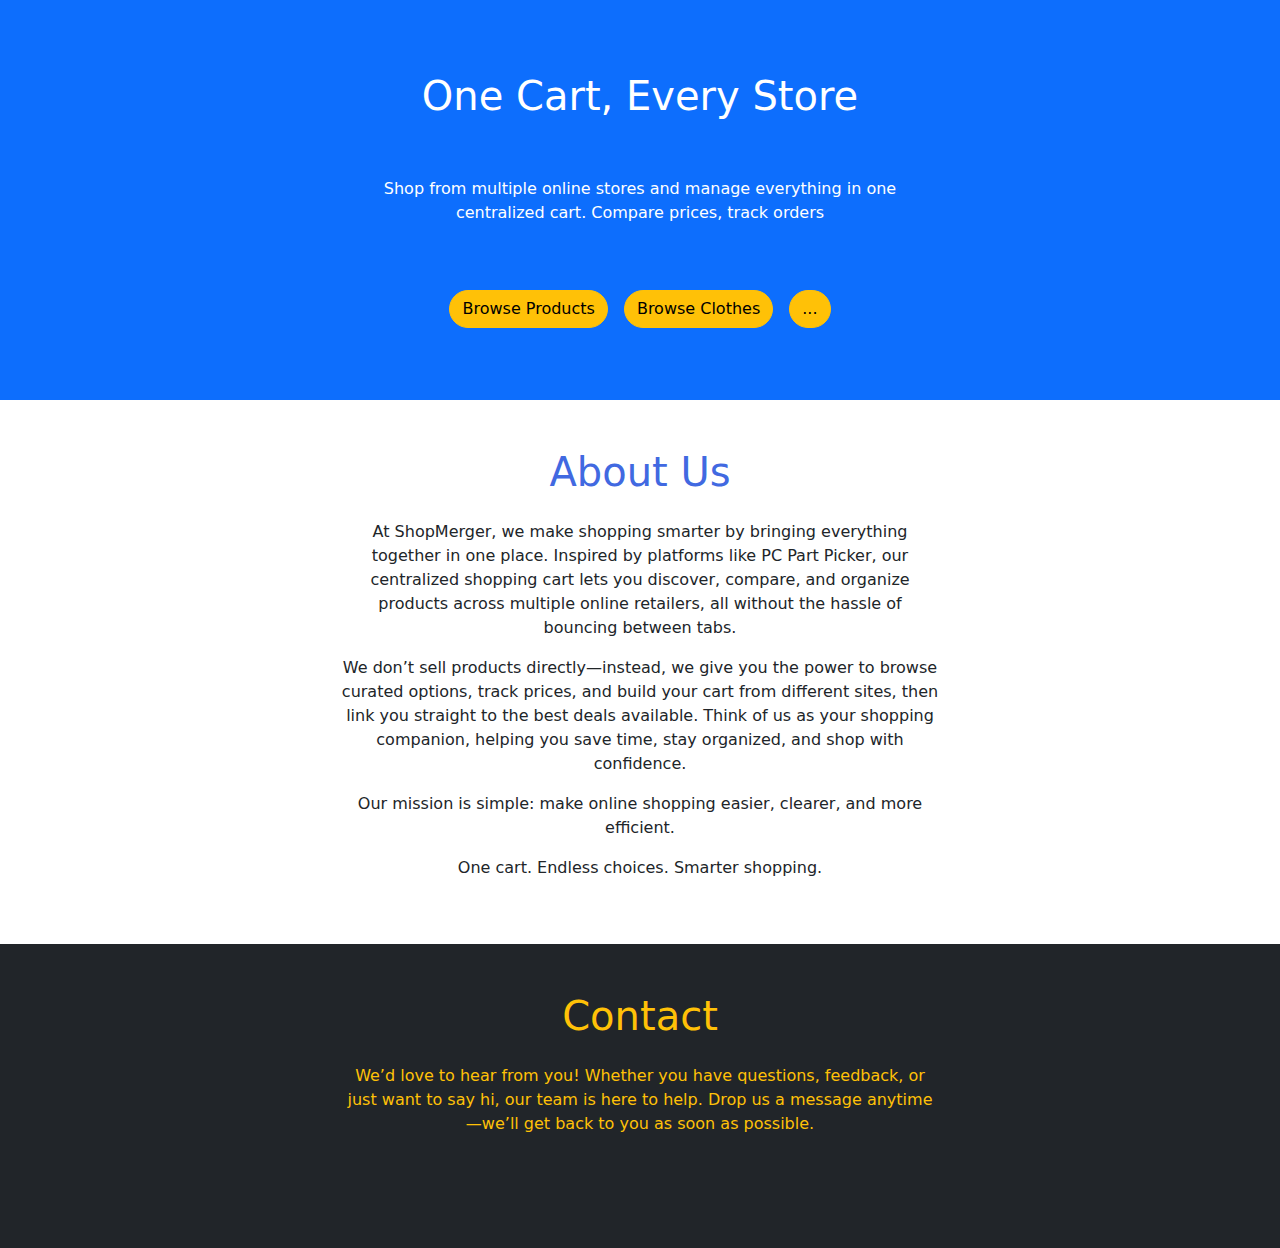
<file: templates/index.html>
<!DOCTYPE html>
<html lang="en">
<head>
  <meta charset="UTF-8">
  <title>Home</title>

  <link href="https://cdn.jsdelivr.net/npm/bootstrap@5.3.3/dist/css/bootstrap.min.css" rel="stylesheet">

</head>
<body>
    <section class="bg-primary text-white">
        <div class="container">
            <div class="row align-items-center py-5" style="height: 400px">
                <h1 class="text-center">             
                       One Cart, Every Store
                </h1>
                <div class="text-center mx-auto" style="max-width: 600px">
                    Shop from multiple online stores and manage everything in one centralized cart. Compare prices, track orders
                </div>
                <div class="d-flex justify-content-center gap-3 mt-3">
                    <button type="button" class="btn btn-warning rounded-pill">Browse Products</button>
                    <button type="button" class="btn btn-warning rounded-pill">Browse Clothes</button>
                    <button type="button" class="btn btn-warning rounded-pill">...</button>
                </div>
            </div>
        </div>
    </section>
    <section class="text-dark">
        <div class="align-items-center py-5 text-center">
            <h1 style="color: RoyalBlue" class="pb-3">
                About Us
            </h1>
            <p class="text-center mx-auto" style="max-width: 600px"> 
                At ShopMerger, we make shopping smarter by bringing everything together in one place. Inspired by platforms like PC Part Picker, our centralized shopping cart lets you discover, compare, and organize products across multiple online retailers, all without the hassle of bouncing between tabs.
            </p>
            <p class="text-center mx-auto" style="max-width: 600px"> 
                We don’t sell products directly—instead, we give you the power to browse curated options, track prices, and build your cart from different sites, then link you straight to the best deals available. Think of us as your shopping companion, helping you save time, stay organized, and shop with confidence.
            </p>
            <p class="text-center mx-auto" style="max-width: 600px"> 
                Our mission is simple: make online shopping easier, clearer, and more efficient.
            </p>
            <p class="text-center mx-auto" style="max-width: 600px"> 
                One cart. Endless choices. Smarter shopping.
            </p>
        </div>
    </section>
    <section class="bg-dark text-white">
        <div class="py-5 align-items-center text-center">
            <h1 class="pb-3 text-warning">
                Contact
            </h1>
            <div style="max-width: 600px" class="text-center text-warning mx-auto pb-5">
                <p>
                    We’d love to hear from you! Whether you have questions, feedback, or just want to say hi, our team is here to help. Drop us a message anytime—we’ll get back to you as soon as possible.
                </p>
            </div>
        </div>

    </section>
  <script src="https://cdn.jsdelivr.net/npm/bootstrap@5.3.3/dist/js/bootstrap.bundle.min.js"></script>
</body>
</html>
</file>
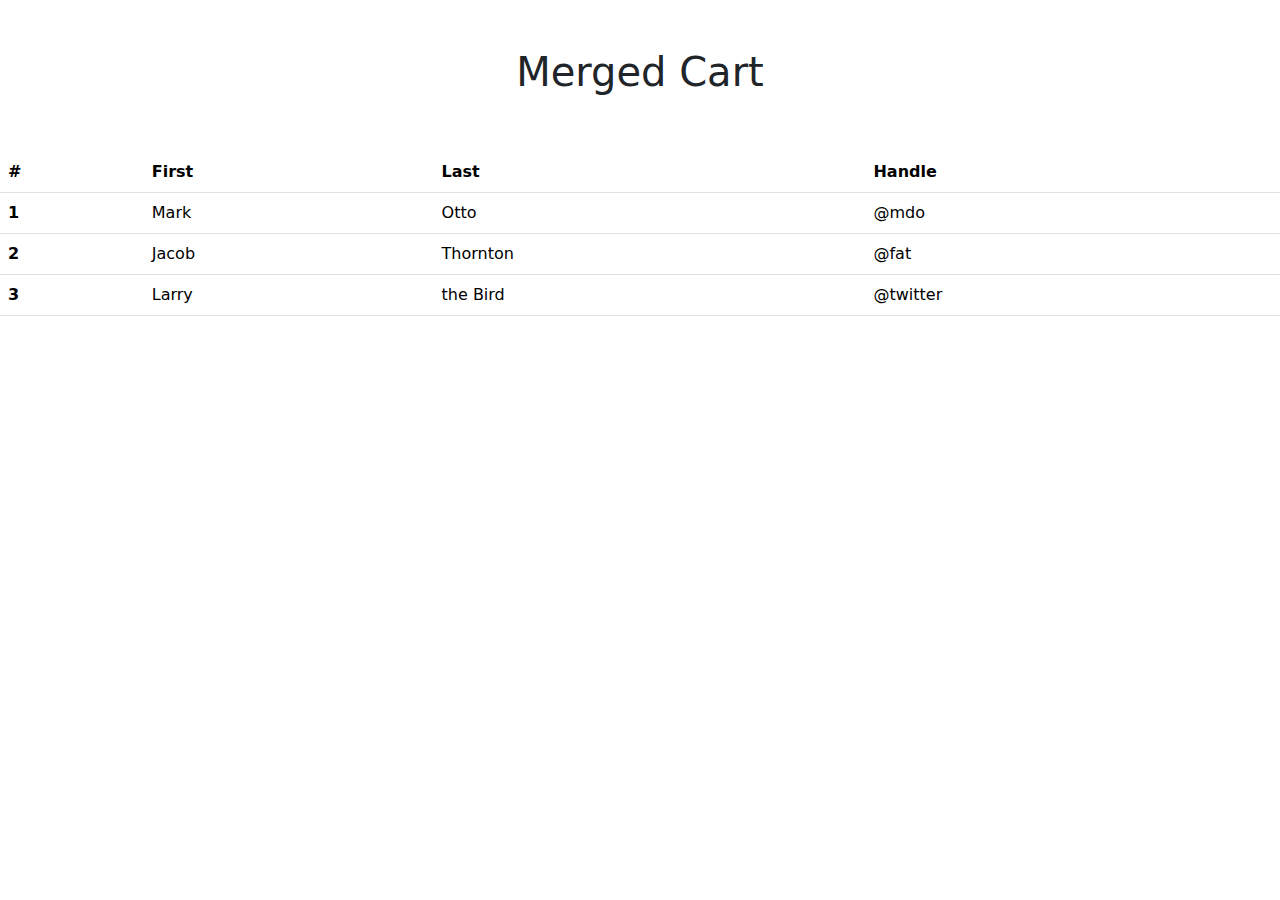
<file: templates/cart.html>
<!DOCTYPE html>
<html>
<head>
<title>Cart</title>
<link href="https://cdn.jsdelivr.net/npm/bootstrap@5.3.3/dist/css/bootstrap.min.css" rel="stylesheet">
</head>
<body>

<h1 class="mx-auto text-center py-5">
    Merged Cart
</h1>
<table class="table">
    <thead class="thead-dark">
      <tr>
        <th scope="col">#</th>
        <th scope="col">First</th>
        <th scope="col">Last</th>
        <th scope="col">Handle</th>
      </tr>
    </thead>
    <tbody>
      <tr>
        <th scope="row">1</th>
        <td>Mark</td>
        <td>Otto</td>
        <td>@mdo</td>
      </tr>
      <tr>
        <th scope="row">2</th>
        <td>Jacob</td>
        <td>Thornton</td>
        <td>@fat</td>
      </tr>
      <tr>
        <th scope="row">3</th>
        <td>Larry</td>
        <td>the Bird</td>
        <td>@twitter</td>
      </tr>
    </tbody>
  </table>

<script src="https://cdn.jsdelivr.net/npm/bootstrap@5.3.3/dist/js/bootstrap.bundle.min.js"></script>
</body>
</html>
</file>
